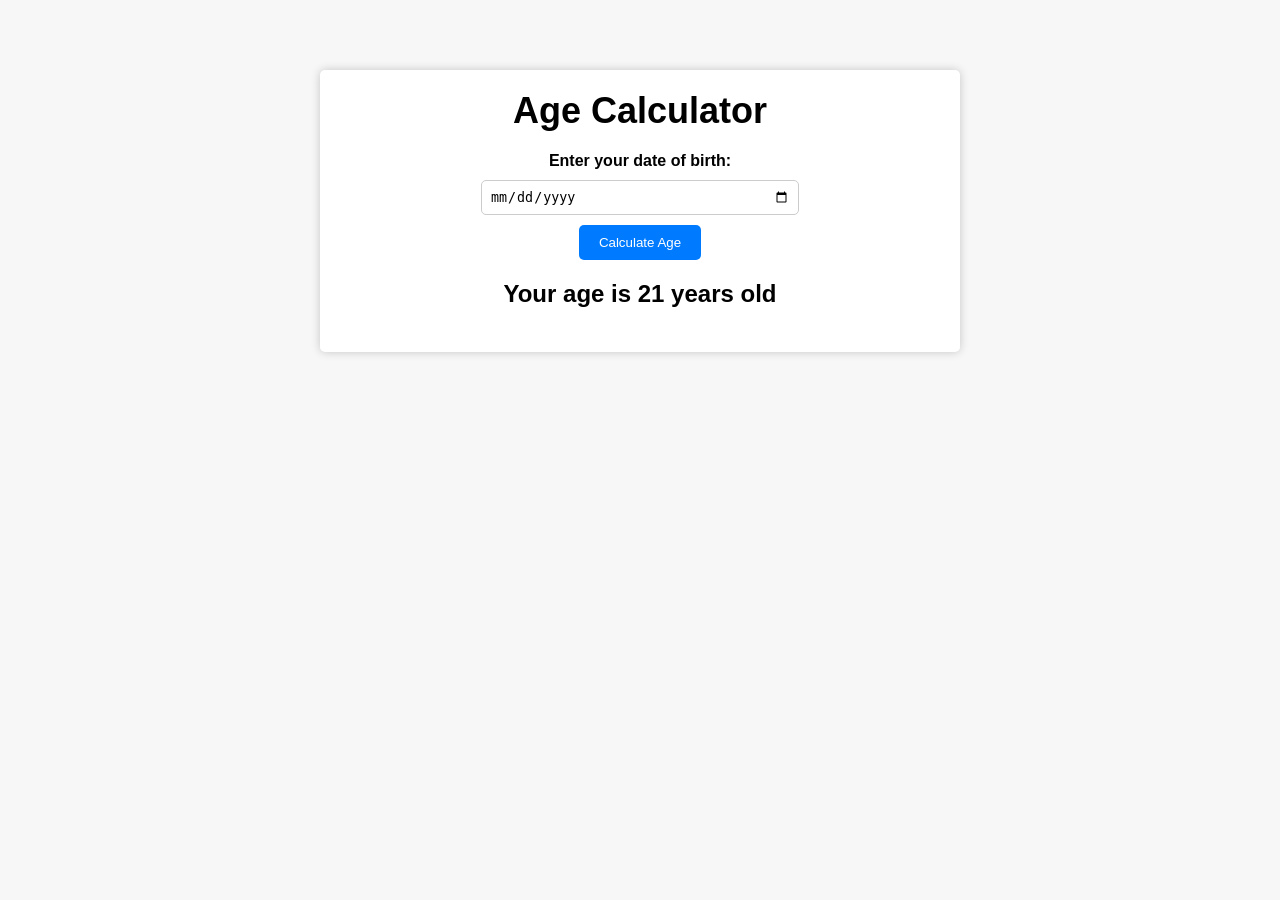
<file: Age Calculator/index.html>
<!DOCTYPE html>
<html lang="en">
<head>
    <meta charset="UTF-8">
    <meta name="viewport" content="width=device-width, initial-scale=1.0">
    <title>Age Calculator</title>
    <link rel="stylesheet" href="style.css">
</head>
<body>
    <div class="container">
        <h1>Age Calculator</h1>
        <div class="form">
            <label for="birthday">Enter your date of birth:</label>
            <input type="date" id="birthday" name="birthday">
            <button id="btn">Calculate Age</button>
            <p id="result">Your age is 21 years old</p>
        </div>
    </div>
    <script src="script.js"></script>
</body>
</html>
</file>
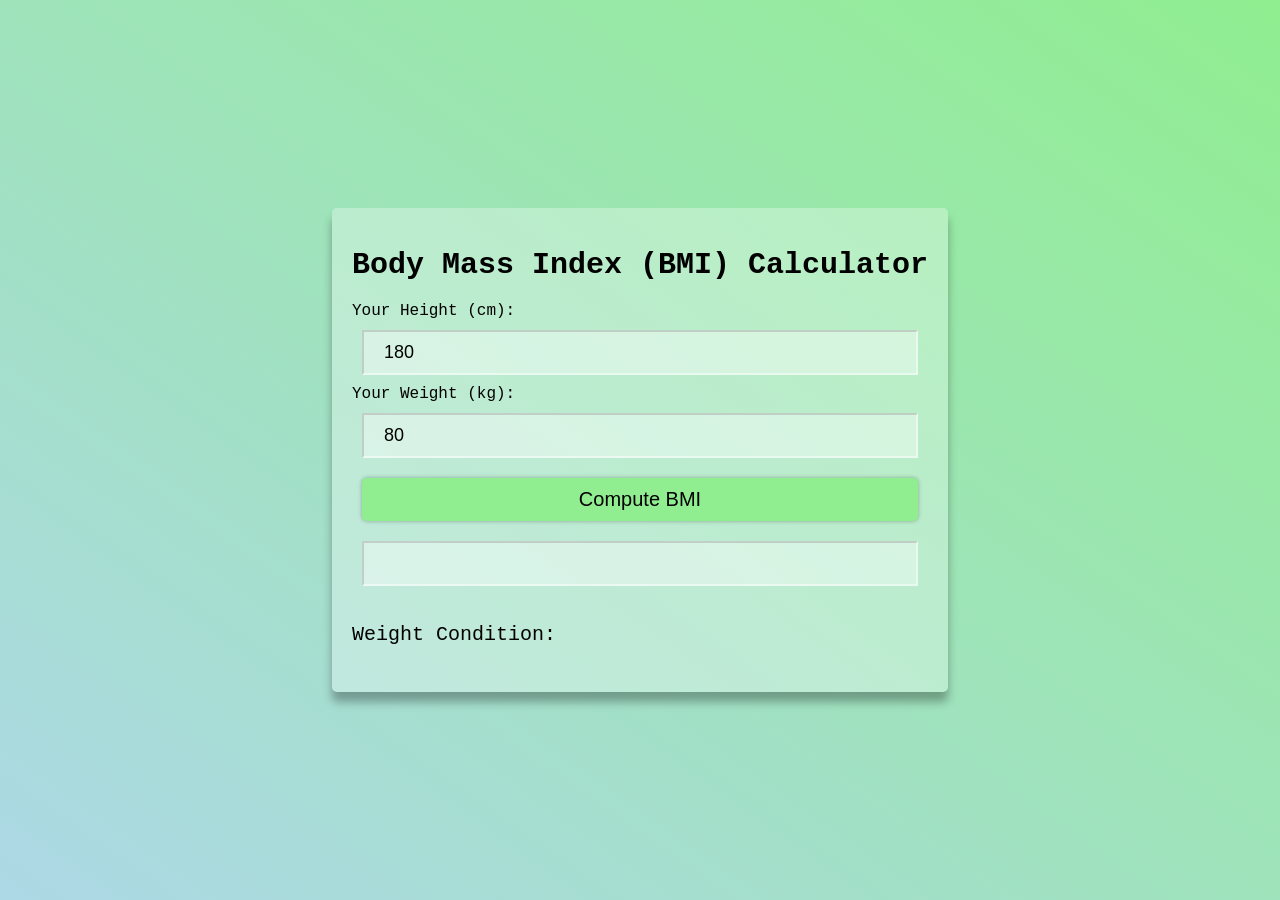
<file: BMI(Body Mass Calculator)/index.html>
<!DOCTYPE html>
<html lang="en">
<head>
    <meta charset="UTF-8">
    <meta name="viewport" content="width=device-width, initial-scale=1.0">
    <title>Body Mass Index (BMI) Calculator</title>
    <link rel="stylesheet" href="style.css">
</head>
<body>
    <div class="container">
        <h1 class="heading">Body Mass Index (BMI) Calculator</h1>
        Your Height (cm):
        <input type="number" class="input"
        id="height" value="180" placeholder="Enter your height in cm">
        Your Weight (kg):
        <input type="number" class="input"
        id="weight" value="80" placeholder="Enter your weight in kg">
        <button class="btn" id="btn">Compute BMI</button>
        <input type="text" class="input" id="bmi-result" disabled>
        <h4 class="info-text">Weight Condition:
            <span id="weight-condition"></span>
        </h4>
    </div>
    <script src="script.js"></script>
</body>
</html>
</file>
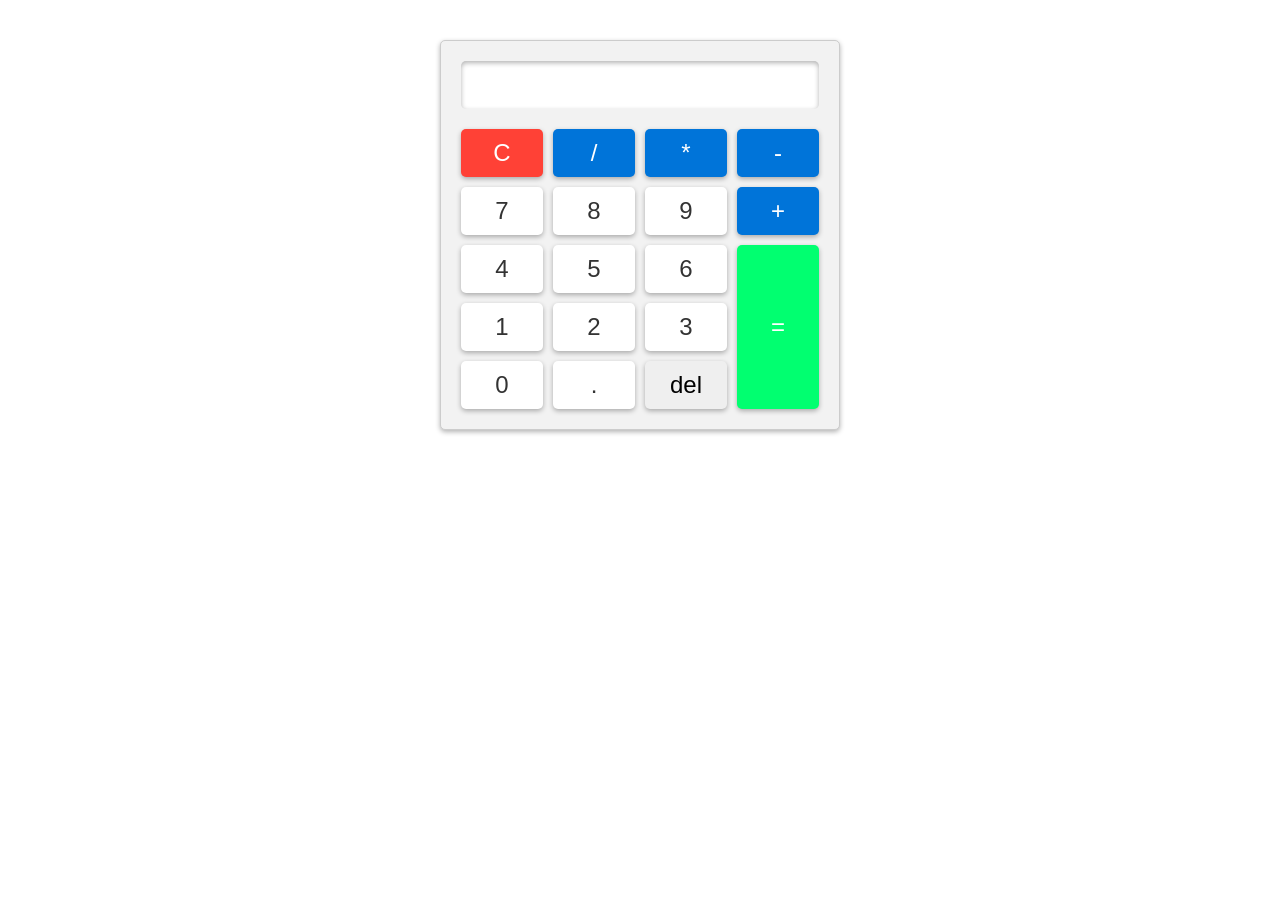
<file: Calculator/index.html>
<!DOCTYPE html>
<html lang="en">
<head>
    <meta charset="UTF-8">
    <meta http-equiv="X-UA-Compatible" content="IE=edge">
    <meta name="viewport" content="width=device-width, initial-scale=1.0">
    <title>Basic Calculator</title>
    <link rel="stylesheet" href="style.css">
</head>
<body>
    <div class="calculator">
        <input type="text" id="result" readonly>
        <div class="buttons">
            <button class="clear">C</button>
            <button class="operator">/</button>
            <button class="operator">*</button>
            <button class="operator">-</button>
            <button class="number">7</button>
            <button class="number">8</button>
            <button class="number">9</button>
            <button class="operator">+</button>
            <button class="number">4</button>
            <button class="number">5</button>
            <button class="number">6</button>
            <button class="equals">=</button>
            <button class="number">1</button>
            <button class="number">2</button>
            <button class="number">3</button>
            <button class="number">0</button>
            <button class="decimal">.</button>
            <button class="delete">del</button>
        </div>
    </div>
    <script src="script.js"></script>
</body>
</html>
</file>
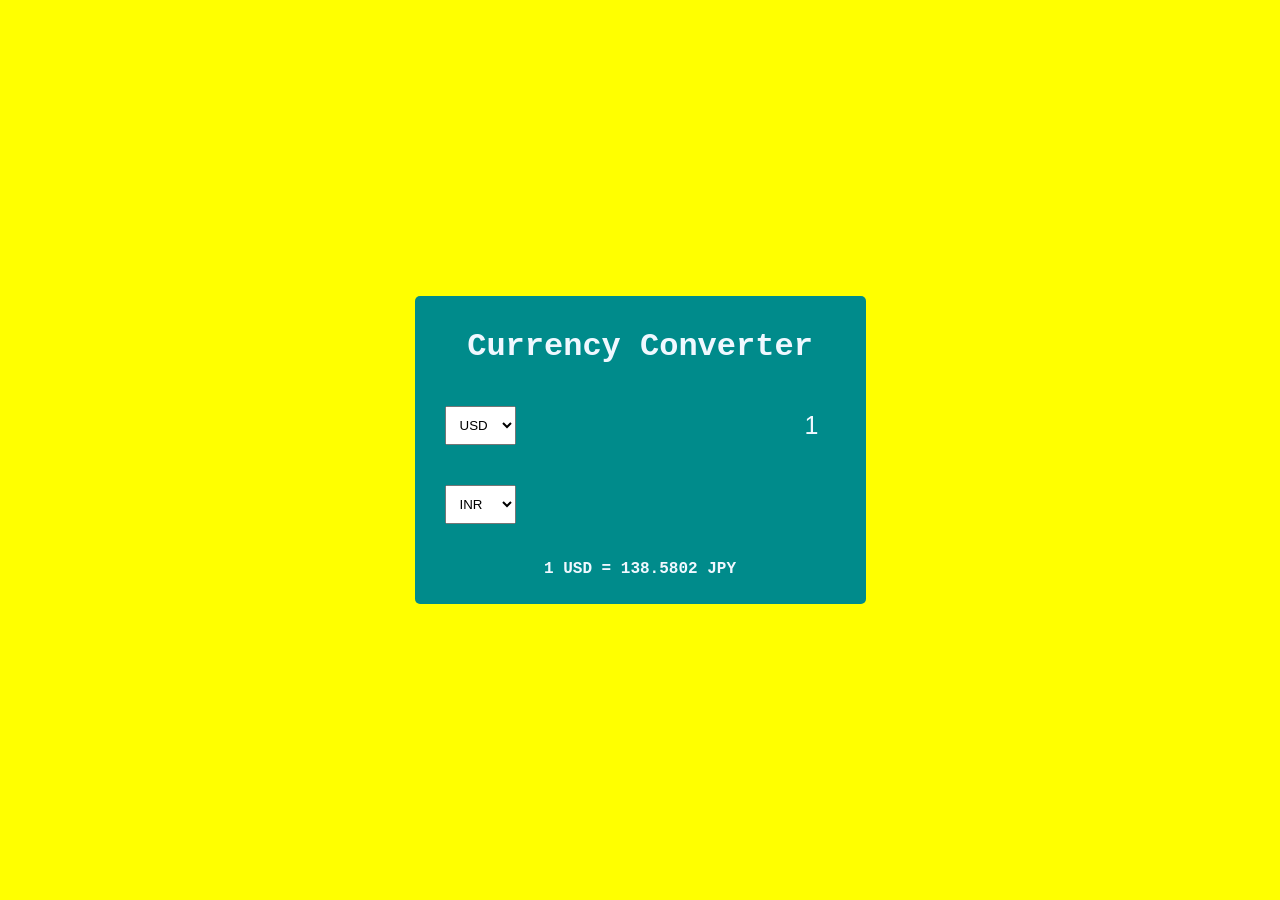
<file: Currency Converter/index.html>
<!DOCTYPE html>
<html lang="en">
<head>
    <meta charset="UTF-8">
    <meta http-equiv="X-UA-Compatible" content="IE=edge">
    <meta name="viewport" content="width=device-width, initial-scale=1.0">
    <title>Currency Converter</title>
    <link rel="stylesheet" href="style.css">
</head>
<body>
    <div class="container">
        <h1>Currency Converter</h1>
        <div class="currency-container">
            <select id="currency-first">
                <option value="AUD">AUD</option>
                <option value="CAD">CAD</option>
                <option value="EUR">EUR</option>
                <option value="GBP">GBP</option>
                <option value="INR">INR</option>
                <option value="JPY">JPY</option>
                <option value="USD" selected>USD</option>
            </select>
            <input type="number" id="worth-first" value="1" min="0">
        </div>
        <div class="currency-container">
            <select id="currency-second">
                <option value="AUD">AUD</option>
                <option value="CAD">CAD</option>
                <option value="EUR">EUR</option>
                <option value="GBP">GBP</option>
                <option value="INR" selected>INR</option>
                <option value="JPY">JPY</option>
                <option value="USD">USD</option>
            </select>
            <input type="number" id="worth-second"  disabled>
        </div>
        <p class="exchange-rate" id="exchange-rate">1 USD = 138.5802 JPY</p>
    </div>
    <script src="script.js"></script>
</body>
</html>
</file>
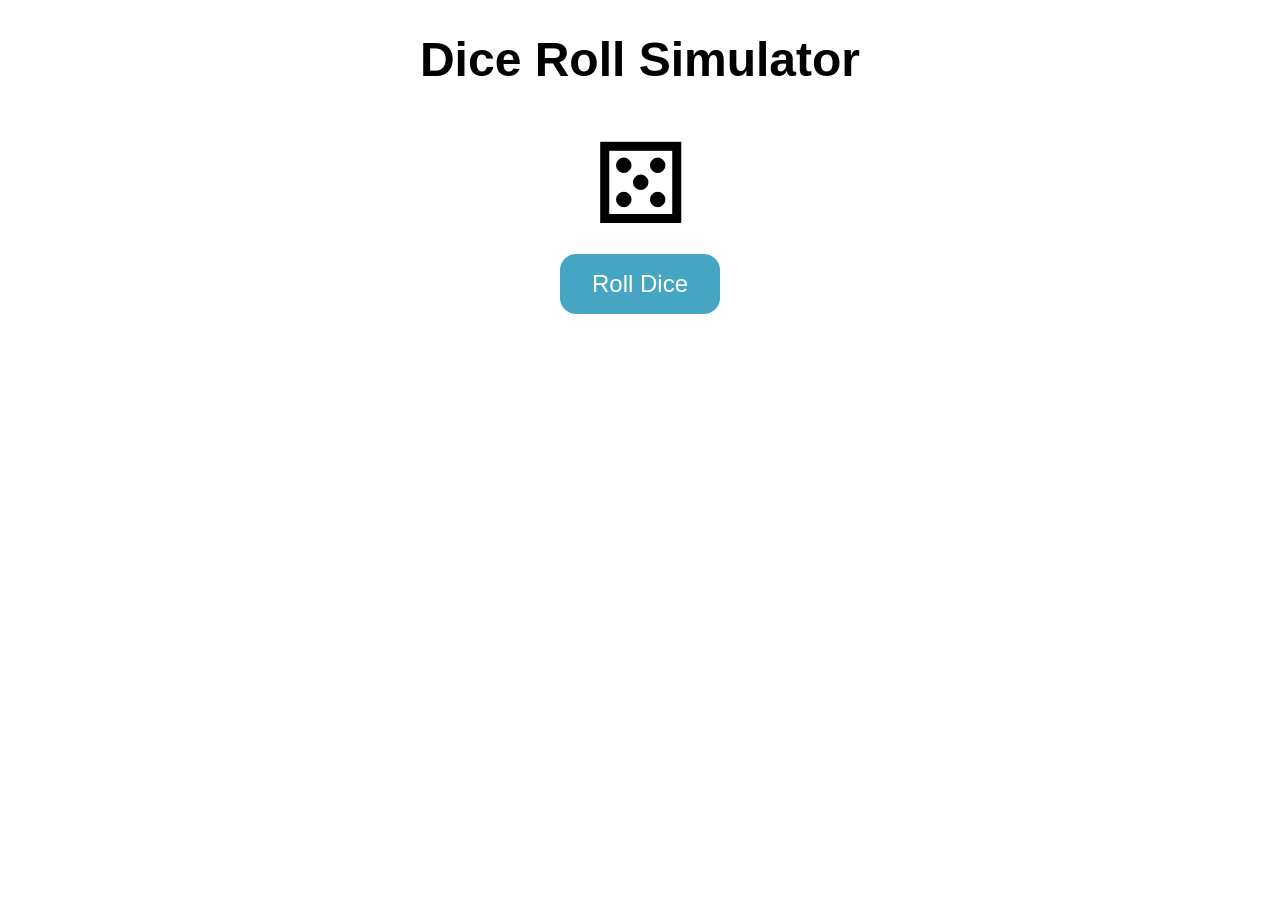
<file: Dice Roll Simulator/index.html>
<!DOCTYPE html>
<html lang="en">
<head>
    <meta charset="UTF-8">
    <meta name="viewport" content="width=device-width, initial-scale=1.0">
    <title>Dice Roll Simulator</title>
    <link rel="stylesheet" href="style.css">
</head>
<body>
    <h1>Dice Roll Simulator</h1>
    <div class="dice" id="dice">&#9860</div>
    <button id="roll-button">Roll Dice</button>
    <ul id="roll-history">
<!-- <li>Roll 1: <span>&#9856;</span></li>
<li>Roll 2: <span>&#9860;</span></li> -->
    </ul>
    <script src="script.js"></script>
</body>
</html>
</file>
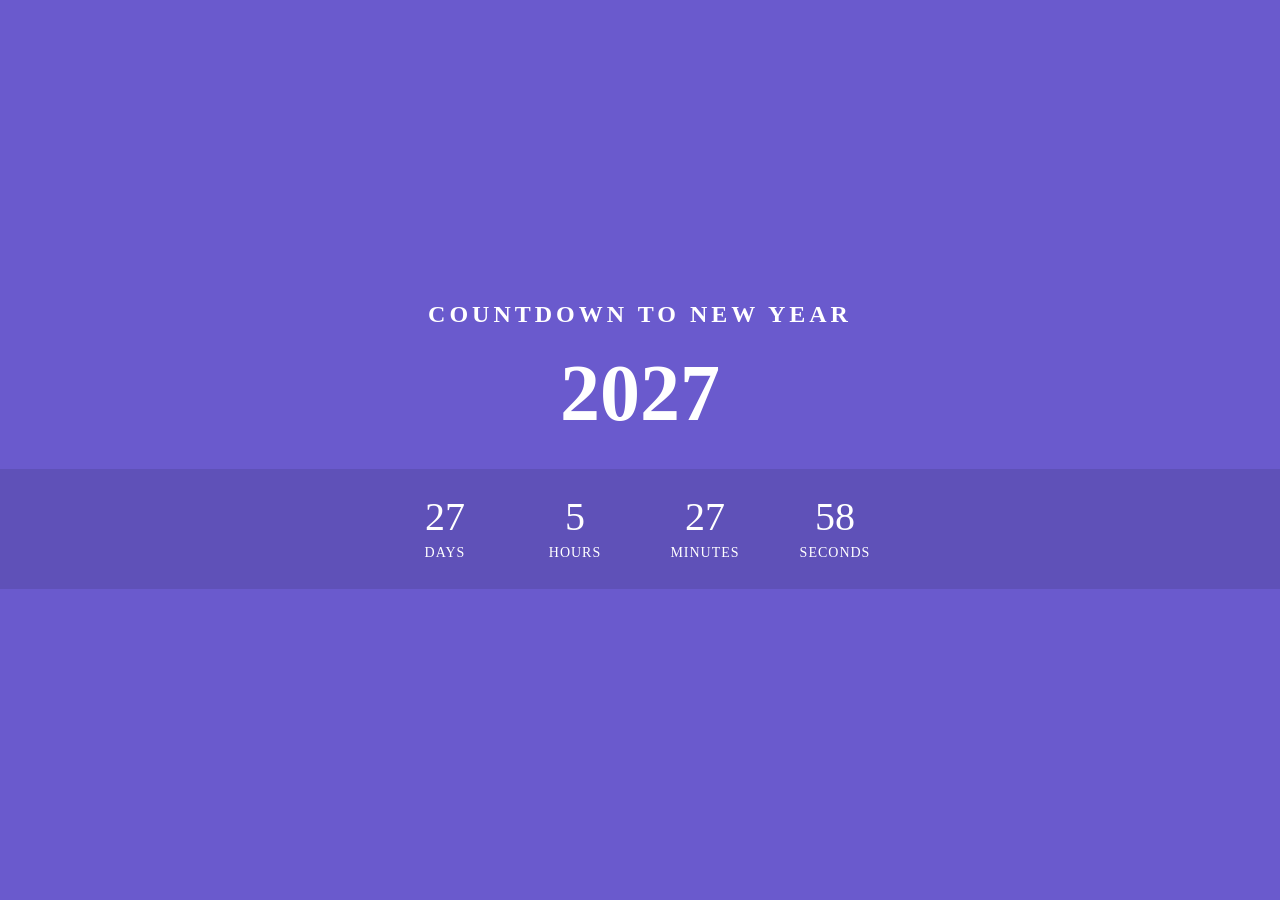
<file: New Year CountDown/index.html>
<!DOCTYPE html>
<html lang="en">
<head>
    <meta charset="UTF-8">
    <meta name="viewport" content="width=device-width, initial-scale=1.0">
    <title>New Year CountDown
    </title>
    <link rel="stylesheet" href="style.css">
</head>
<body>
    <h2>Countdown to New Year</h2>
    <div class="year">2027</div>
    <div class="countdown">
        <div id="day">00</div>
        <div id="hour">00</div>
        <div id="minute">00</div>
        <div id="second">00</div>
    </div>
    <script src="script.js"></script>
</body>
</html>
</file>
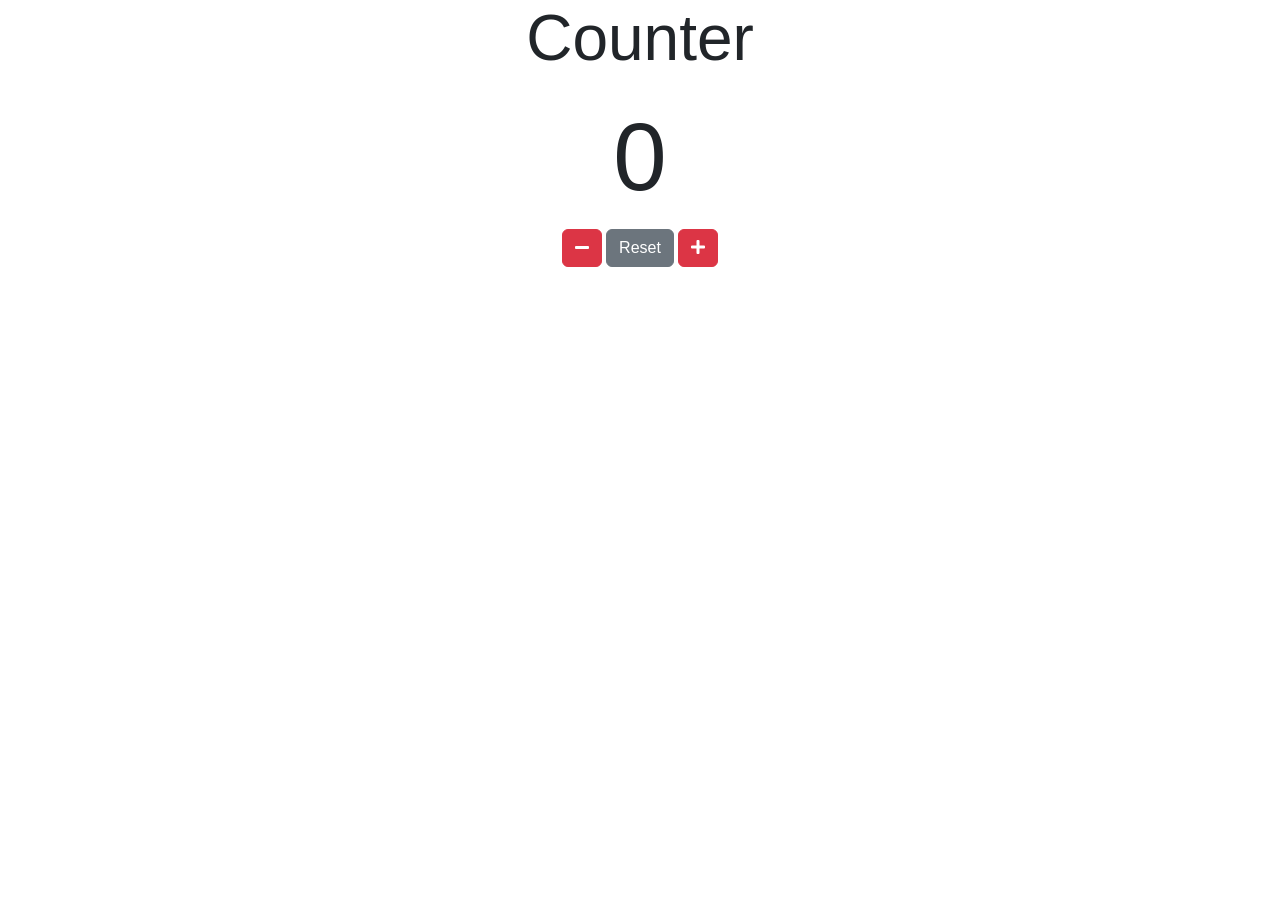
<file: Number Counter/index.html>
<!DOCTYPE html>
<html lang="en">
<head>
    <meta charset="UTF-8">
    <meta name="viewport" content="width=device-width, initial-scale=1.0">
    <title>Number Counter</title>
        <link rel="stylesheet" href="https://cdnjs.cloudflare.com/ajax/libs/font-awesome/5.15.3/css/all.min.css" integrity="sha512-iBBXm8fW90+nuLcSKlbmrPcLa0OT92xO1BIsZ+ywDWZCvqsWgccV3gFoRBv0z+8dLJgyAHIhR35VZc2oM/gI1w==" crossorigin="anonymous" />
    <link href="https://cdn.jsdelivr.net/npm/bootstrap@5.0.0-beta3/dist/css/bootstrap.min.css" rel="stylesheet" integrity="sha384-eOJMYsd53ii+scO/bJGFsiCZc+5NDVN2yr8+0RDqr0Ql0h+rP48ckxlpbzKgwra6" crossorigin="anonymous">

    <link rel="stylesheet" href="style.css">
</head>
<body>
    <main>
        <div>
            <h1>Counter</h1>
            <span class="value">0</span>
<div>
    <button class="btn btn-danger decrease"><i class="fa fa-minus" aria-hidden ="true"></i></button>
    <button class="btn btn-secondary reset">Reset</button>
    <button class="btn btn-danger increase"><i class="fa fa-plus" aria-hidden ="true"></i></button>
</div>
        </div>

    </main>
    <script src="script.js"></script>
</body>
</html>
</file>
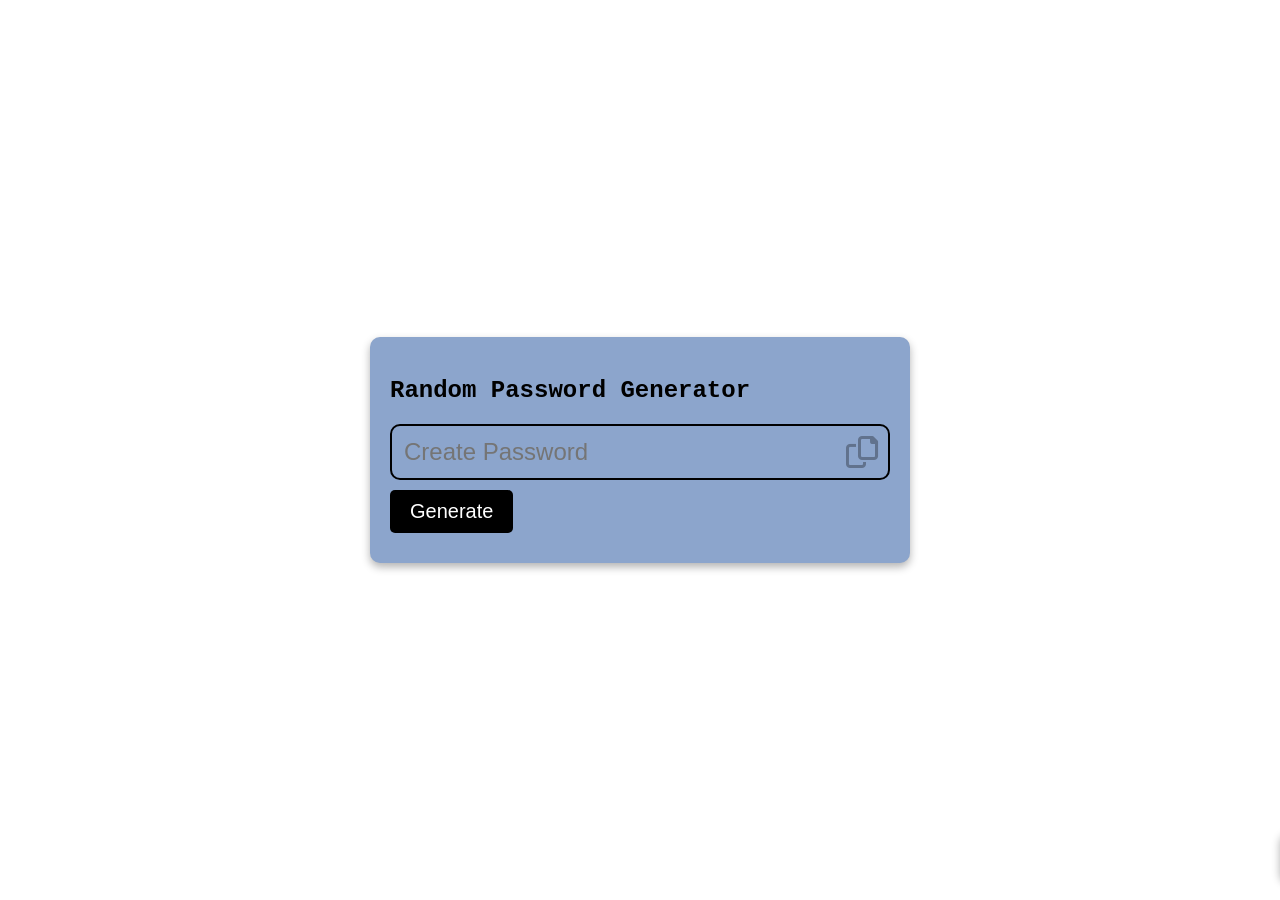
<file: random-password-generator/index.html>
<!DOCTYPE html>
<html lang="en">
  <head>
    <meta charset="UTF-8" />
    <meta http-equiv="X-UA-Compatible" content="IE=edge" />
    <meta name="viewport" content="width=device-width, initial-scale=1.0" />
    <title>Random Password Generator</title>
    <link
      rel="stylesheet"
      href="https://cdnjs.cloudflare.com/ajax/libs/font-awesome/6.0.0-beta3/css/all.min.css"
      integrity="sha512-Fo3rlrZj/k7ujTnHg4CGR2D7kSs0v4LLanw2qksYuRlEzO+tcaEPQogQ0KaoGN26/zrn20ImR1DfuLWnOo7aBA=="
      crossorigin="anonymous"
      referrerpolicy="no-referrer"
    />
    <link rel="stylesheet" href="style.css" />
  </head>
  <body>
    <div class="password-container">
      <h2>Random Password Generator</h2>
      <div class="input-container">
        <input
          type="text"
          id="input"
          class="input"
          placeholder="Create Password"
          readonly
        />
        <i class="far fa-copy fa-2x"></i>
      </div>
      <button class="btn">Generate</button>
    </div>
    <div class="alert-container active">Password Copied</div>
    <script src="script.js"></script>
  </body>
</html>
</file>
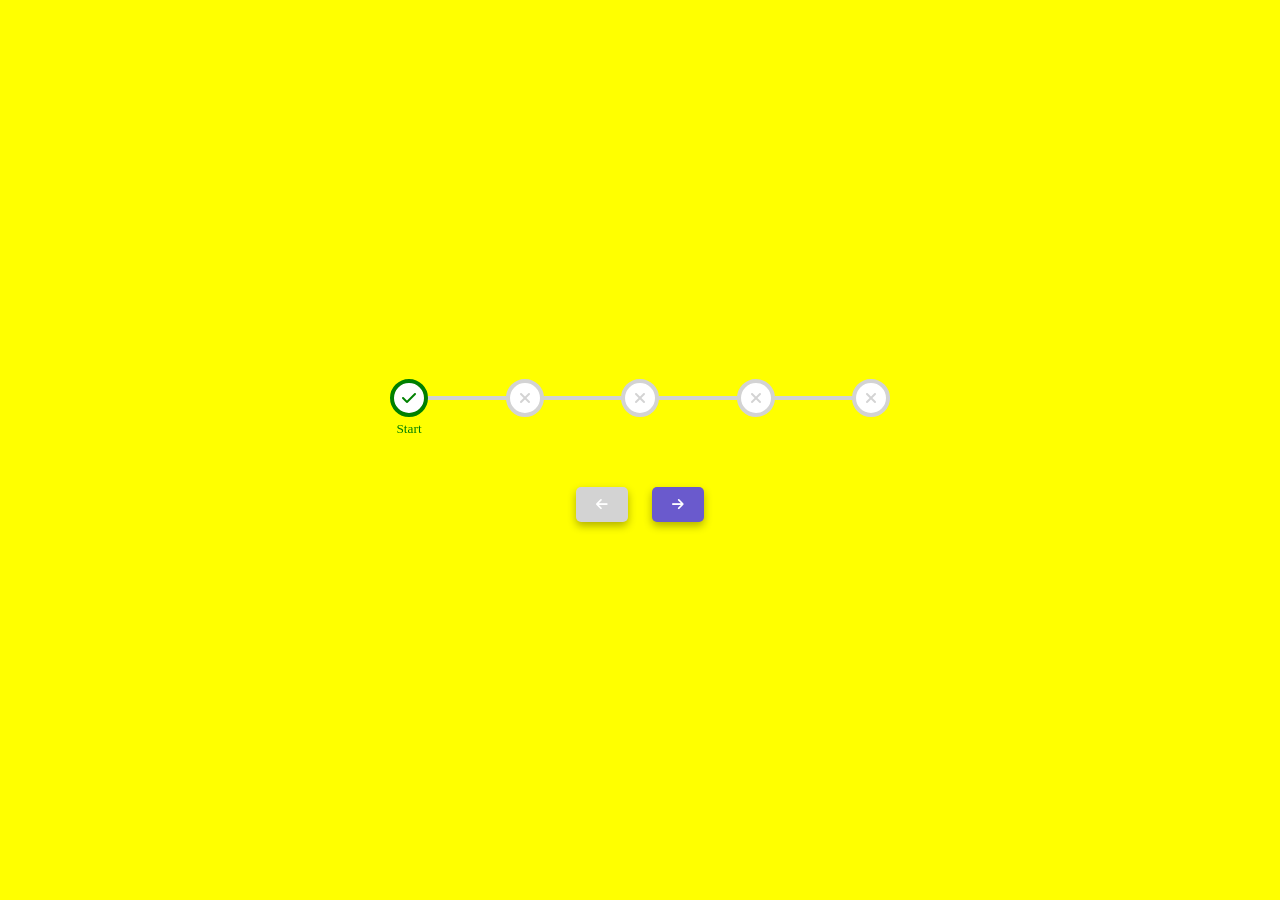
<file: Step Progress Bar/index.html>
<!DOCTYPE html>
<html lang="en">
  <head>
    <meta charset="UTF-8" />
    <meta http-equiv="X-UA-Compatible" content="IE=edge" />
    <meta name="viewport" content="width=device-width, initial-scale=1.0" />
    <title>Step Progress Bar</title>
    <link
      rel="stylesheet"
      href="https://cdnjs.cloudflare.com/ajax/libs/font-awesome/6.0.0-beta2/css/all.min.css"
      integrity="sha512-YWzhKL2whUzgiheMoBFwW8CKV4qpHQAEuvilg9FAn5VJUDwKZZxkJNuGM4XkWuk94WCrrwslk8yWNGmY1EduTA=="
      crossorigin="anonymous"
      referrerpolicy="no-referrer"
    />
    <link rel="stylesheet" href="style.css" />
  </head>
  <body>
    <div class="container">
      <div class="progress-container">
        <hr class="progress-bar-back" />
        <hr class="progress-bar-front" />
        <div class="step checked">
          <i class="fas fa-check"></i>
          <small>Start</small>
        </div>
        <div class="step">
          <i class="fas fa-times"></i>
        </div>
        <div class="step">
          <i class="fas fa-times"></i>
        </div>
        <div class="step">
          <i class="fas fa-times"></i>
        </div>
        <div class="step">
          <i class="fas fa-times"></i>
        </div>
      </div>
      <button class="btn" id="prev" disabled>
        <i class="fas fa-arrow-left"></i>
      </button>
      <button class="btn" id="next"><i class="fas fa-arrow-right"></i></button>
    </div>
    <script src="script.js"></script>
  </body>
</html>
</file>
<file: Age Calculator/style.css>
body{
    margin: 0;
    padding: 20px;
    font-family: sans-serif;
    background-color: #f7f7f7;
}
.container{
    background-color: white;
    box-shadow: 0 0 10px rgba(0, 0, 0, 0.2);
    padding: 20px;
    max-width: 600px;
    margin: 0 auto;
    border-radius: 5px;
    margin-top: 50px;
}
h1{
    font-size:36px;
    text-align: center;
    margin-top: 0;
    margin-bottom: 20px;
}
.form{
    display: flex;
    flex-direction: column;
    align-items: center;
}
label{
    font-weight: bold;
    margin-bottom: 10px;
}
input{
    padding: 8px;
    border: 1px solid #ccc;
    border-radius: 5px;
    width: 100%;
    max-width: 300px;
}
button{
background-color: #007bff;
color: white;
border: none;
padding: 10px 20px ;
border-radius: 5px;
margin-top: 10px;
cursor: pointer;
transition: background-color 0.3s ease;
}
button:hover{
    background-color: #0062cc;
}
#result{
    margin-top: 20px;
    font-size: 24px;
    font-weight: bold;
}
</file>
<file: BMI(Body Mass Calculator)/style.css>
body {
    margin: 0;
    background: linear-gradient(to left bottom,
            lightgreen, lightblue);
    display: flex;
    min-height: 100vh;
    justify-content: center;
    align-items: center;
    font-family: 'Courier New', Courier, monospace;
}

.container {
    background-color: rgba(255, 255, 255, .3);
    padding: 20px;
    display: flex;
    flex-direction: column;
    border-radius: 5px;
    box-shadow: 0 10px 10px rgba(0, 0, 0, .3);
    margin: 5px;
}

.heading {
    font-size: 30px;
}

.input {
    padding: 10px 20px;
    font-size: 18px;
    background: rgba(255, 255, 255, .4);
    border-color: rgba(255, 255, 255, .5);
    margin: 10px;
}

.btn {
    background-color: lightgreen;
    border: none;
    padding: 10px 20px;
    border-radius: 5px;
    margin: 10px;
    font-size: 20px;
    box-shadow: 0 0 4px rgba(0, 0, 0, .3);
    cursor: pointer;
}
.btn:hover{
    box-shadow: 0 0 8px rgba(0, 0, 0, .3);
    transition: all 300ms ease;
}
.info-text{
    font-size: 20px;
    font-weight: 500;
}
</file>
<file: Calculator/style.css>
* {
  box-sizing: border-box;
  margin: 0;
}

.calculator {
  background-color: #f2f2f2;
  padding: 20px;
  max-width: 400px;
  margin: 0 auto;
  border: solid 1px #ccc;
  box-shadow: 0 2px 5px rgba(0, 0, 0, 0.3);
  border-radius: 5px;
  margin-top: 40px;
}

#result{
    width: 100%;
    padding: 10px;
    font-size: 24px;
    border: none;
    box-shadow: 0 2px 5px rgba(0, 0, 0, 0.3) inset;
    border-radius: 5px;
}

.buttons{
    display: grid;
    grid-template-columns: repeat(4, 1fr);
    grid-gap: 10px;
    margin-top: 20px;
}

button{
    padding: 10px;
    font-size: 24px;
    border: none;
    box-shadow: 0 2px 5px rgba(0, 0, 0, 0.3);
    border-radius: 5px;
    cursor: pointer;
    transition: background-color 0.3s ease;

}

button:hover{
    background-color: #ddd;
}

.clear{
    background-color: #ff4136;
    color: #fff;
}

.number, .decimal{
    background-color: #fff;
    color: #333;

}

.operator{
    background-color: #0074d9;
    color: #fff;
}

.equals{
    background-color: #01ff70;
    grid-row: span 3;
    color: #fff;
}
</file>
<file: Currency Converter/style.css>
body{
    background-color: yellow;
    display: flex;
    height: 100vh;
    justify-content: center;
    align-items: center;
    font-family: 'Courier New', Courier, monospace;
    margin: 0;
    padding: 0;
}

.container{
    background-color: darkcyan;
    color: aliceblue;
    padding: 10px;
    border-radius: 5px;
    text-align: center;
}


.currency-container{
    padding: 20px;
    display: flex;
    justify-content: space-between;
}

.currency-container select{
    padding: 10px;
}

.currency-container input{
    border: 0;
    background: transparent;
    font-size: 25px;
    text-align: right;
    color: aliceblue;
}

.exchange-rate{
    font-size: 16px;
    font-weight: 600;
}

select:focus,
input:focus{
    outline: 0;
}
</file>
<file: Dice Roll Simulator/style.css>
body{
    font-family: "Open Sans",sans-serif;
    text-align: center;
    margin: 0;
}
h1{
    font-size: 3rem;
    margin-top: 2rem;
}
.dice{
    font-size: 7rem;
    margin: 5px;
    animation-duration: 1s;
    animation-fill-mode: forwards;
}
.roll-animation{
animation-name: roll;
}
@keyframes roll{
    0%{
        transform: rotateY(0deg)rotateX(0deg);
    }
    100%{
        transform: rotateY(720deg)rotateX(720deg);
    }
}
button{
    background-color: #47a5c4;
    color: white;
    font-size: 1.5rem;
    padding: 1rem 2rem;
    border: none;
    border-radius: 1rem;
    cursor: pointer;
    transition: background-color 0.3s ease;
}
button:hover{
    background-color: #2e8baf;
}
ul{
    list-style:none;
    padding: 0;
    max-width: 600px;
    margin: 2rem auto;
}
li{
    font-size: 1.5rem;
    padding: 0.5rem;
    margin: 0.5rem;
    background-color: #f2f2f2;
    border-radius: 0.5rem;
    box-shadow: 0 2px 2px rgba(0,0,0,0.3);
    display: flex;
    justify-content: space-between;
    align-items: center;
}
li span{
    font-size: 3rem;
    margin-right: 1rem;
}
</file>
<file: New Year CountDown/style.css>
body{
    margin: 0;
    display: flex;
    flex-direction: column;
    align-items: center;
    height: 100vh;
    justify-content: center;
    background-color: slateblue;
overflow: hidden;
}

h2{
    color: white;
    text-transform: uppercase;
    letter-spacing: 4px;
    text-align: center;
}
.year{
    font-size: 5em;
    color: white;
    font-weight: bold;

}
 .countdown{ 
    margin: 30px;
    background-color: rgba(0, 0, 0, 0.1);
    width: 100%;
    color: white;
    height: 120px;
    display: flex;
    justify-content: center;
    align-items: center;

}
.countdown div{
    margin: 0 15px;
    font-size: 2.5em;
    font-weight: 500;
    margin-top: -25px;
    position: relative;
    text-align: center;
    width: 100px;
}
.countdown div::before{
    content: "";
    position: absolute;
    bottom: -30px;
    left: 0;
    font-size: 0.35em;
    line-height: 35px;
    text-transform: uppercase;
    letter-spacing: 1px;
    font-weight: 500;
    width: 100%;
    height: 35px;

}
.countdown #day::before{
    content: "Days";
}
.countdown #hour::before{
    content: "Hours";
}
.countdown #minute::before{
    content: "Minutes";
}
.countdown #second::before{
    content: "Seconds";
}
</file>
<file: Number Counter/style.css>
body{
    margin: 0;
    padding: 0;
    font-family: sans-serif;
    text-align: center;
}
h1{
    font-size: 4rem;
}
.value{
    font-size: 6rem;
}
</file>
<file: random-password-generator/style.css>
body {
  display: flex;
  justify-content: center;
  height: 100vh;
  align-items: center;
  margin: 0;
  font-family: "Courier New", Courier, monospace;
}

.password-container {
  background-color: #8ca5cc;
  width: 500px;
  padding: 20px;
  border-radius: 10px;
  box-shadow: 0 4px 8px rgba(0, 0, 0, 0.3);
  margin: 10px;
}

.input-container {
  border: solid 2px black;
  padding: 10px;
  border-radius: 10px;
  display: flex;
  justify-content: space-between;
  align-items: center;
}

.input {
  border: none;
  background-color: transparent;
  outline: none;
  font-size: 24px;
  letter-spacing: 4px;
}

.input::placeholder {
  letter-spacing: 0px;
}

.fa-copy {
  cursor: pointer;
  opacity: 0.3;
}

.fa-copy:hover {
  opacity: 0.7;
}

.btn {
  background: black;
  color: white;
  border: none;
  padding: 10px 20px;
  border-radius: 5px;
  margin: 10px 0;
  font-size: 20px;
  cursor: pointer;
}

.btn:hover {
  background-color: green;
}

.btn:active {
  transform: scale(0.95);
}

.alert-container {
  position: fixed;
  width: 300px;
  height: 50px;
  background-color: lightgreen;
  right: 20px;
  bottom: 20px;
  border-radius: 10px;
  box-shadow: 0 4px 8px rgba(0, 0, 0, 0.3);
  display: flex;
  justify-content: center;
  align-items: center;
  font-size: 20px;
  transition: 0.4s;
}

.active.alert-container {
  right: -300px;
}
</file>
<file: Step Progress Bar/style.css>
body {
  margin: 0;
  display: flex;
  justify-content: center;
  height: 100vh;
  align-items: center;
  background-color: yellow;
}

.container {
  text-align: center;
}

.progress-container {
  width: 500px;
  display: flex;
  position: relative;
  justify-content: space-between;
}

.progress-bar-back {
  position: absolute;
  height: 4px;
  width: 100%;
  background-color: lightgray;
  border: none;
  z-index: -1;
  margin: 0;
  top: 50%;
  transform: translateY(-50%);
}
.progress-bar-front {
  position: absolute;
  height: 4px;
  width: 0%;
  background-color: green;
  border: none;
  z-index: -1;
  margin: 0;
  top: 50%;
  transform: translateY(-50%);
  transition: 0.4s linear width;
}

.step {
  width: 30px;
  height: 30px;
  background-color: white;
  border-radius: 50%;
  display: flex;
  justify-content: center;
  align-items: center;
  border: 4px solid lightgray;
  color: lightgray;
}

.step.checked {
  color: green;
  border-color: green;
  transition: all 0.4s linear;
  transition-delay: 0.3s;
}

.step.checked small {
  position: absolute;
  bottom: -20px;
  font-family: cursive;
}

.btn {
  background-color: slateblue;
  border: none;
  color: white;
  padding: 10px 20px;
  margin: 70px 10px 0;
  border-radius: 5px;
  cursor: pointer;
  box-shadow: 0 4px 8px rgba(0, 0, 0, 0.3);
}

.btn:hover {
  opacity: 0.9;
}

.btn:active {
  transform: scale(0.97);
}

.btn:disabled {
  background-color: lightgray;
}

@media (max-width: 500px) {
  .progress-container {
    width: 90vw;
  }
}
</file>
